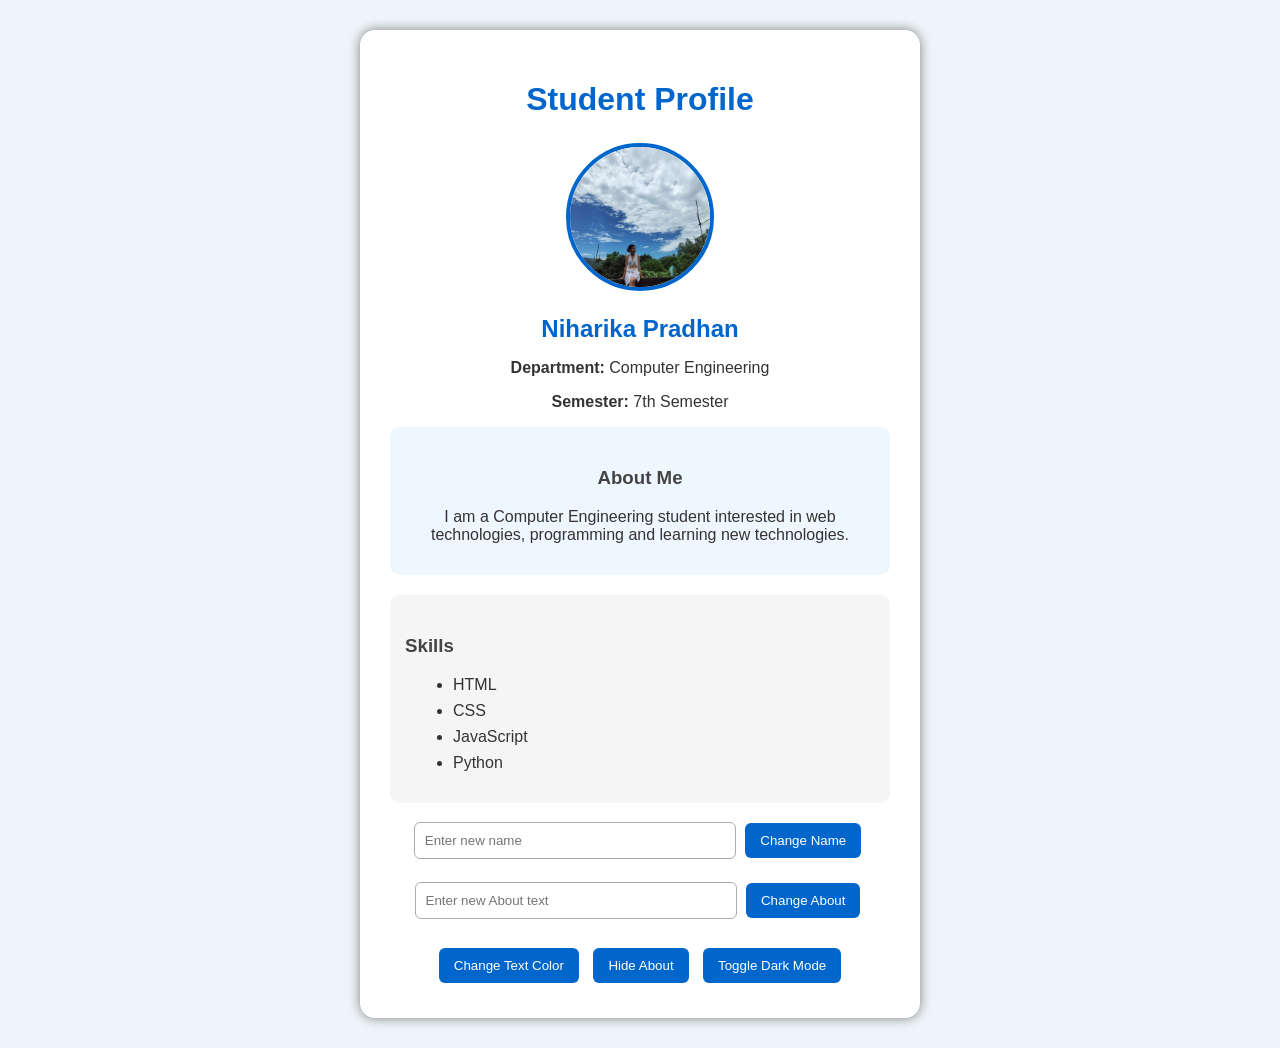
<file: Semester-7/Internet-Technology-Lab/DOM-Manipulation-and-EventHandling E-6/index.html>
<!doctype html>
<html lang="en">
  <head>
    <meta charset="UTF-8" />

    <meta name="viewport" content="width=device-width, initial-scale=1.0" />

    <title>Interactive Student Profile</title>

    <link rel="stylesheet" href="style.css" />
  </head>

  <body>
    <div class="profile-container">
      <h1>Student Profile</h1>

      <!-- Profile Image -->
      <img
        src="student.jpg"
        alt="Student Profile"
        id="profileImage"
        class="profile-image"
      />

      <!-- Student Information -->

      <h2 id="studentName">Niharika Pradhan</h2>

      <p>
        <strong>Department:</strong>
        Computer Engineering
      </p>

      <p>
        <strong>Semester:</strong>
        7th Semester
      </p>

      <!-- About Section -->

      <div id="aboutSection">
        <h3>About Me</h3>

        <p id="aboutText">
          I am a Computer Engineering student interested in web technologies,
          programming and learning new technologies.
        </p>
      </div>

      <!-- Skills Section -->

      <div class="skills">
        <h3>Skills</h3>

        <ul>
          <li>HTML</li>
          <li>CSS</li>
          <li>JavaScript</li>
          <li>Python</li>
        </ul>
      </div>

      <!-- Change Name -->

      <div class="control">
        <input type="text" id="nameInput" placeholder="Enter new name" />

        <button id="nameButton">Change Name</button>
      </div>

      <!-- Change About -->

      <div class="control">
        <input type="text" id="aboutInput" placeholder="Enter new About text" />

        <button id="aboutButton">Change About</button>
      </div>

      <!-- Buttons -->

      <div class="buttons">
        <button id="colorButton">Change Text Color</button>

        <button id="hideButton">Hide About</button>

        <button id="darkButton">Toggle Dark Mode</button>
      </div>
    </div>

    <!-- External JavaScript -->

    <script src="script.js"></script>
  </body>
</html>
</file>
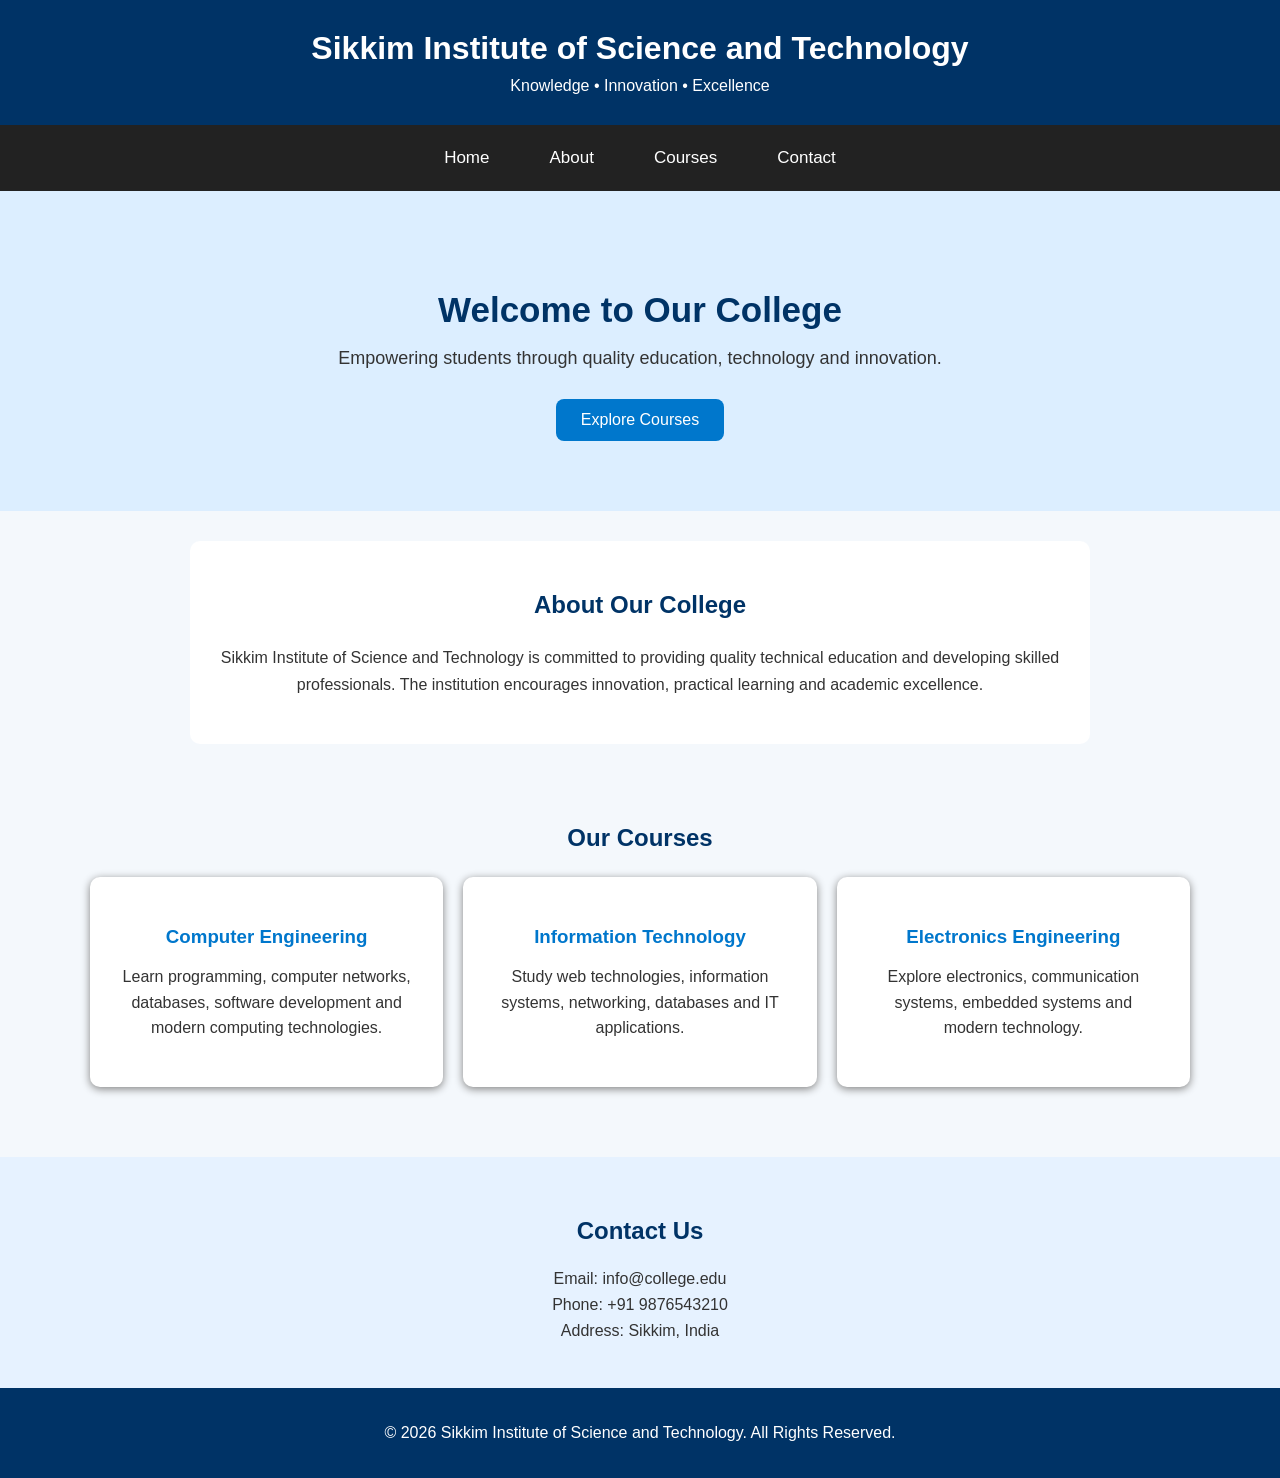
<file: Semester-7/Internet-Technology-Lab/Responsive-College-Homepage E-4/index.html>
<!doctype html>
<html lang="en">
  <head>
    <meta charset="UTF-8" />

    <meta name="viewport" content="width=device-width, initial-scale=1.0" />

    <title>Sikkim Institute of Science and Technology</title>

    <!-- External CSS -->
    <link rel="stylesheet" href="style.css" />
  </head>

  <body>
    <!-- Header -->
    <header>
      <h1>Sikkim Institute of Science and Technology</h1>
      <p>Knowledge • Innovation • Excellence</p>
    </header>

    <!-- Navigation Bar -->
    <nav>
      <a href="#home">Home</a>
      <a href="#about">About</a>
      <a href="#courses">Courses</a>
      <a href="#contact">Contact</a>
    </nav>

    <!-- Hero Section -->
    <section id="home" class="hero">
      <h2>Welcome to Our College</h2>

      <p>
        Empowering students through quality education, technology and
        innovation.
      </p>

      <a href="#courses" class="hero-button"> Explore Courses </a>
    </section>

    <!-- About Section -->
    <section id="about" class="about">
      <h2>About Our College</h2>

      <p>
        Sikkim Institute of Science and Technology is committed to providing
        quality technical education and developing skilled professionals. The
        institution encourages innovation, practical learning and academic
        excellence.
      </p>
    </section>

    <!-- Courses Section -->
    <section id="courses">
      <h2>Our Courses</h2>

      <div class="course-container">
        <!-- Course Card 1 -->
        <div class="course-card">
          <h3>Computer Engineering</h3>

          <p>
            Learn programming, computer networks, databases, software
            development and modern computing technologies.
          </p>
        </div>

        <!-- Course Card 2 -->
        <div class="course-card">
          <h3>Information Technology</h3>

          <p>
            Study web technologies, information systems, networking, databases
            and IT applications.
          </p>
        </div>

        <!-- Course Card 3 -->
        <div class="course-card">
          <h3>Electronics Engineering</h3>

          <p>
            Explore electronics, communication systems, embedded systems and
            modern technology.
          </p>
        </div>
      </div>
    </section>

    <!-- Contact Section -->
    <section id="contact" class="contact">
      <h2>Contact Us</h2>

      <p>Email: info@college.edu</p>

      <p>Phone: +91 9876543210</p>

      <p>Address: Sikkim, India</p>
    </section>

    <!-- Footer -->
    <footer>
      <p>
        © 2026 Sikkim Institute of Science and Technology. All Rights Reserved.
      </p>
    </footer>
  </body>
</html>
</file>
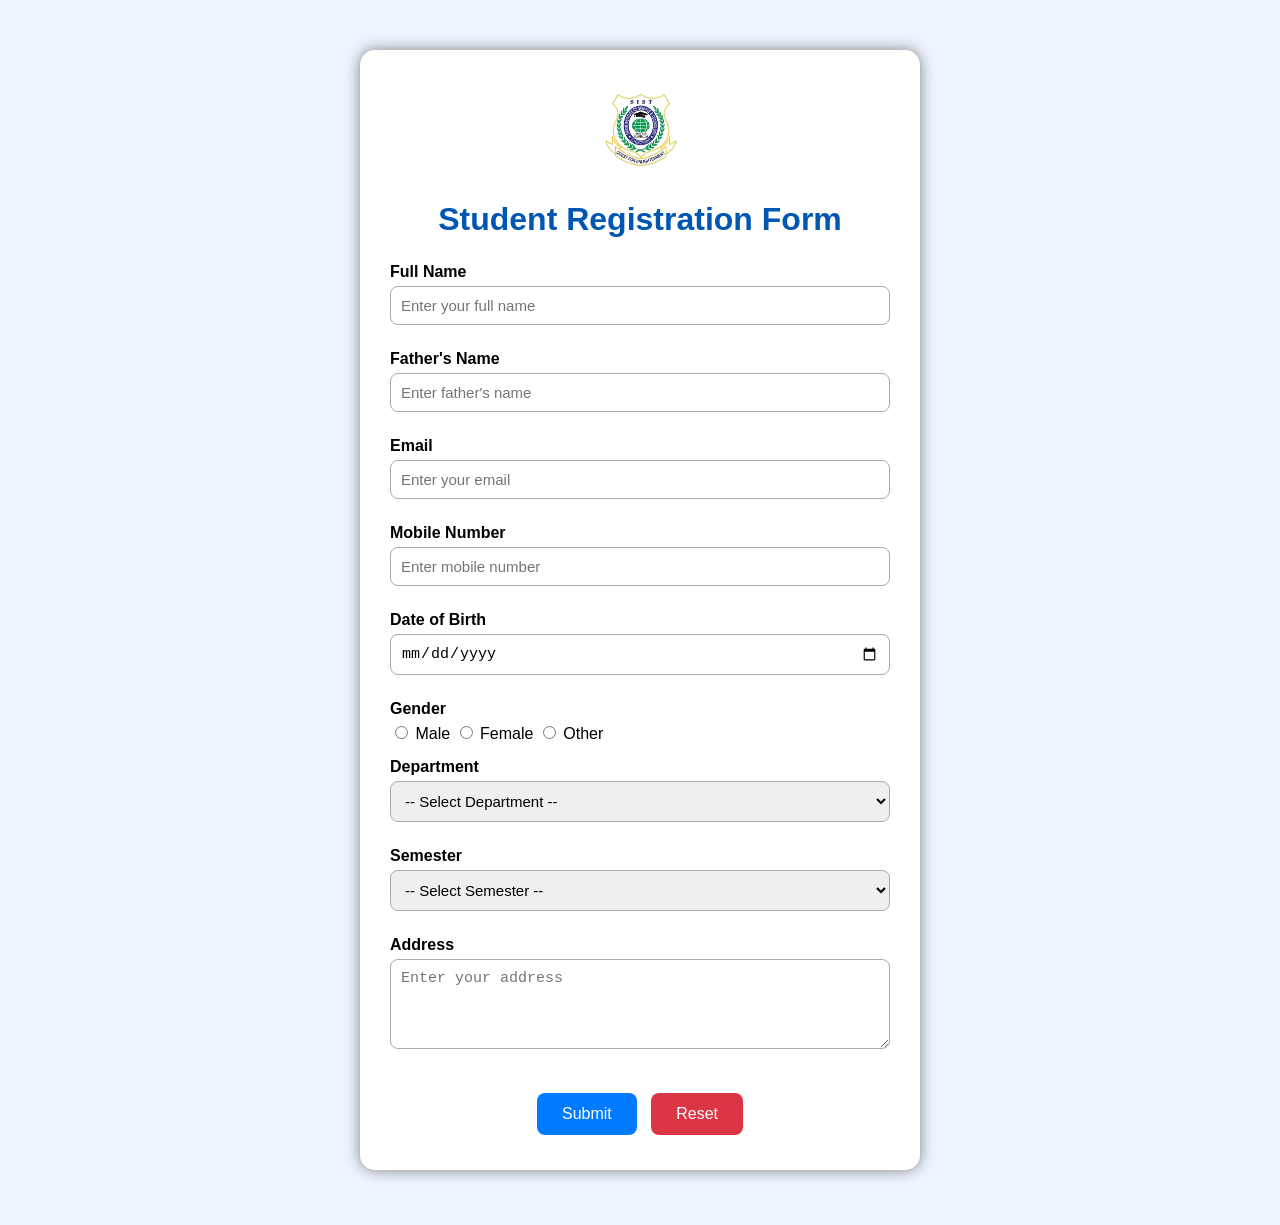
<file: Semester-7/Internet-Technology-Lab/Student-Registration E-2/index.html>
<!doctype html>
<html>
  <head>
    <title>Student Registration Form</title>

    <!-- Linking External CSS -->
    <link rel="stylesheet" href="style.css" />
  </head>

  <body>
    <div class="container">
      <!-- College Logo -->
      <img src="college-logo.png" alt="College Logo" class="college-logo" />

      <!-- Heading -->
      <h1>Student Registration Form</h1>

      <form>
        <label>Full Name</label>
        <input type="text" name="fullname" placeholder="Enter your full name" />

        <label>Father's Name</label>
        <input
          type="text"
          name="fathername"
          placeholder="Enter father's name"
        />

        <label>Email</label>
        <input type="email" name="email" placeholder="Enter your email" />

        <label>Mobile Number</label>
        <input type="tel" name="mobile" placeholder="Enter mobile number" />

        <label>Date of Birth</label>
        <input type="date" name="dob" />

        <label>Gender</label>

        <div class="gender">
          <input type="radio" name="gender" value="male" /> Male

          <input type="radio" name="gender" value="female" /> Female

          <input type="radio" name="gender" value="other" /> Other
        </div>

        <label>Department</label>

        <select name="department">
          <option>-- Select Department --</option>
          <option>Computer Engineering</option>
          <option>Civil Engineering</option>
        </select>

        <label>Semester</label>

        <select name="semester">
          <option>-- Select Semester --</option>
          <option>1st Semester</option>
          <option>3rd Semester</option>
          <option>5th Semester</option>
          <option>7th Semester</option>
        </select>

        <label>Address</label>

        <textarea
          name="address"
          rows="4"
          placeholder="Enter your address"
        ></textarea>

        <!-- Buttons -->
        <div class="buttons">
          <button type="submit" class="submit-btn">Submit</button>

          <button type="reset" class="reset-btn">Reset</button>
        </div>
      </form>
    </div>
  </body>
</html>
</file>
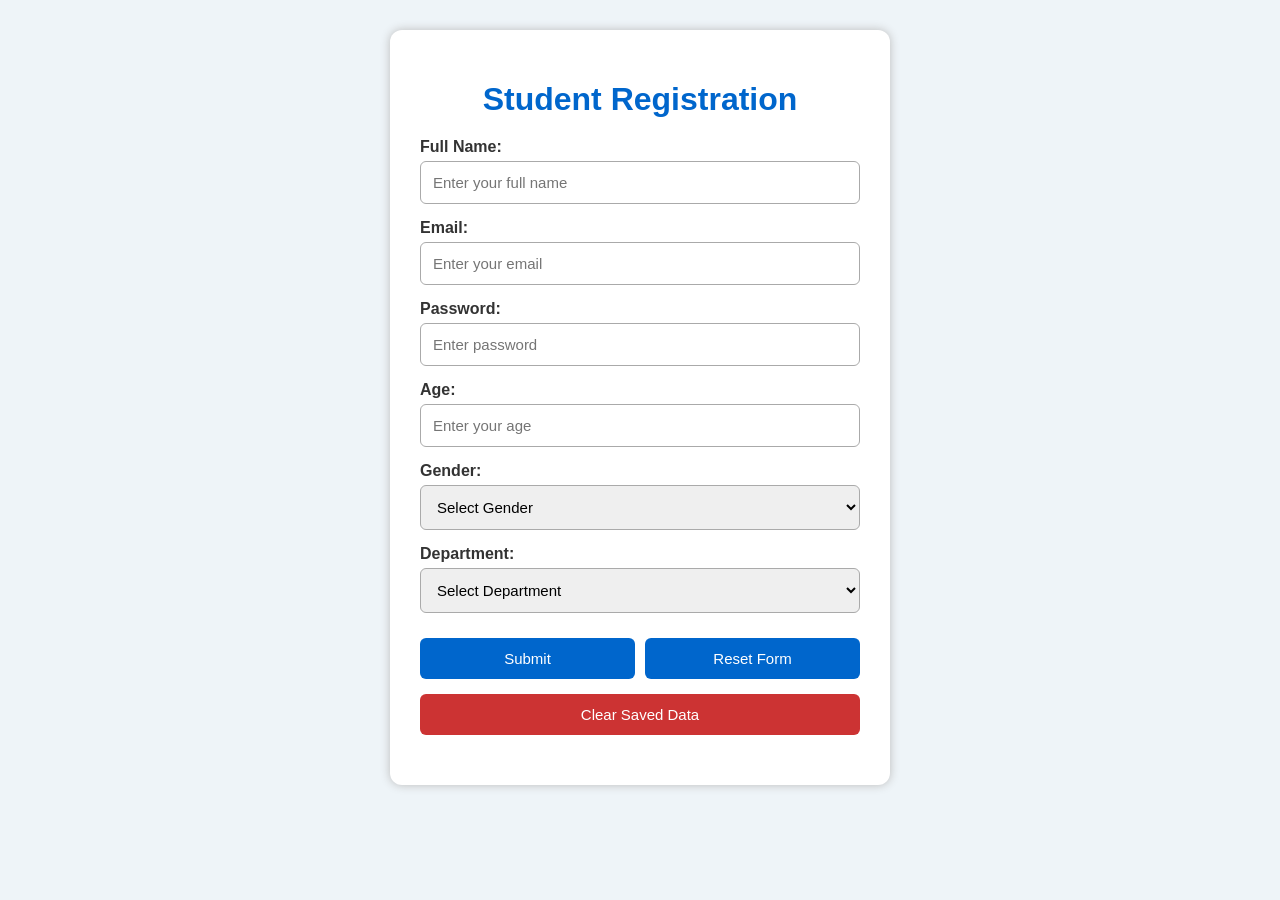
<file: Semester-7/Internet-Technology-Lab/StudentRegistration-RememberMe E-7/index.html>
<!doctype html>
<html lang="en">
  <head>
    <meta charset="UTF-8" />

    <meta name="viewport" content="width=device-width, initial-scale=1.0" />

    <title>Student Registration</title>

    <!-- External CSS -->
    <link rel="stylesheet" href="style.css" />
  </head>

  <body>
    <div class="container">
      <h1>Student Registration</h1>

      <!-- Welcome message appears if saved data exists -->
      <p id="welcomeMessage"></p>

      <form id="registrationForm" novalidate>
        <!-- Name -->
        <label for="name">Full Name:</label>

        <input type="text" id="name" placeholder="Enter your full name" />

        <small id="nameError" class="error"></small>

        <!-- Email -->
        <label for="email">Email:</label>

        <input type="email" id="email" placeholder="Enter your email" />

        <small id="emailError" class="error"></small>

        <!-- Password -->
        <label for="password">Password:</label>

        <input type="password" id="password" placeholder="Enter password" />

        <small id="passwordError" class="error"></small>

        <!-- Age -->
        <label for="age">Age:</label>

        <input type="number" id="age" placeholder="Enter your age" />

        <small id="ageError" class="error"></small>

        <!-- Gender -->
        <label for="gender">Gender:</label>

        <select id="gender">
          <option value="">Select Gender</option>

          <option value="Female">Female</option>

          <option value="Male">Male</option>

          <option value="Other">Other</option>
        </select>

        <small id="genderError" class="error"></small>

        <!-- Department -->
        <label for="department">Department:</label>

        <select id="department">
          <option value="">Select Department</option>

          <option value="Computer Engineering">Computer Engineering</option>

          <option value="Civil Engineering">Civil Engineering</option>
        </select>

        <small id="departmentError" class="error"></small>

        <!-- Buttons -->
        <div class="button-group">
          <button type="submit">Submit</button>

          <button type="reset" id="resetButton">Reset Form</button>
        </div>
      </form>

      <!-- Clear saved data button -->
      <button id="clearDataButton" class="clear-button">
        Clear Saved Data
      </button>

      <!-- Status message -->
      <p id="message"></p>
    </div>

    <!-- External JavaScript -->
    <script src="script.js"></script>
  </body>
</html>
</file>
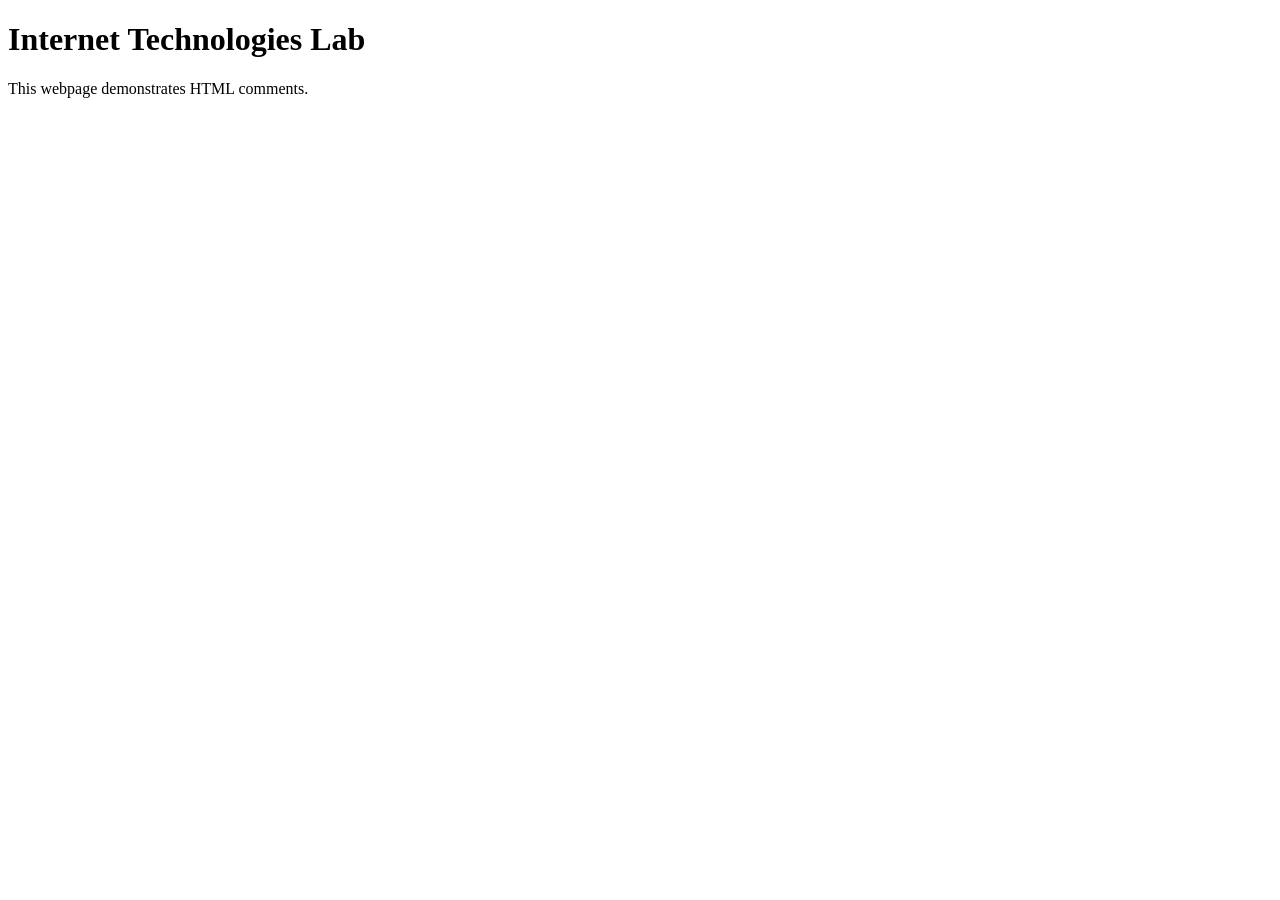
<file: Semester-7/Internet-Technology-Lab/HTML-basic E-1/CommentsInHTML.html>
<!doctype html>
<html>
  <head>
    <title>HTML Comments</title>
  </head>
  <body>
    <!-- This is the main heading -->

    <h1>Internet Technologies Lab</h1>

    <p>This webpage demonstrates HTML comments.</p>
  </body>
</html>
</file>
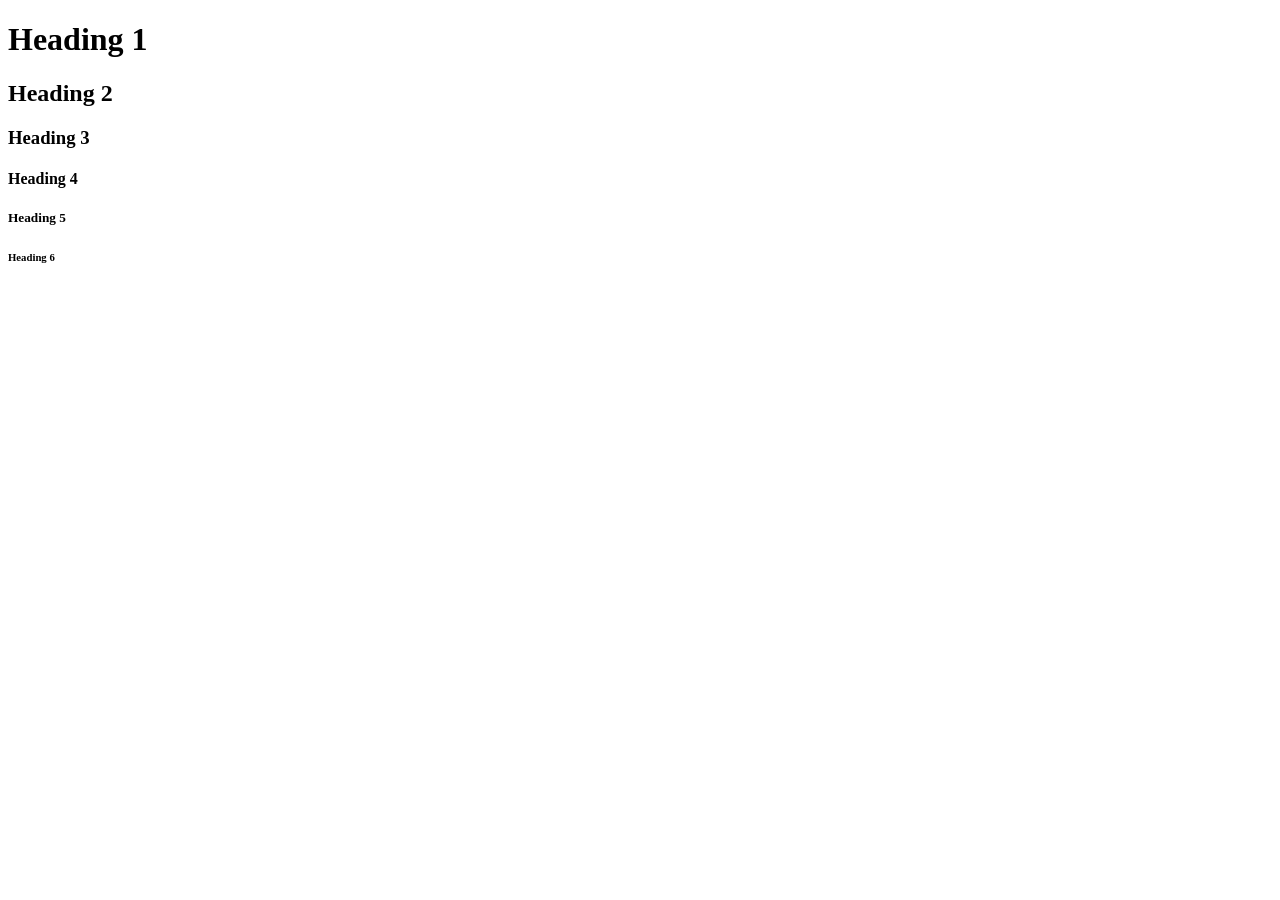
<file: Semester-7/Internet-Technology-Lab/HTML-basic E-1/HeadingTags.html>
<!doctype html>
<html>
  <head>
    <title>Heading Tags</title>
  </head>
  <body>
    <h1>Heading 1</h1>
    <h2>Heading 2</h2>
    <h3>Heading 3</h3>
    <h4>Heading 4</h4>
    <h5>Heading 5</h5>
    <h6>Heading 6</h6>
  </body>
</html>
</file>
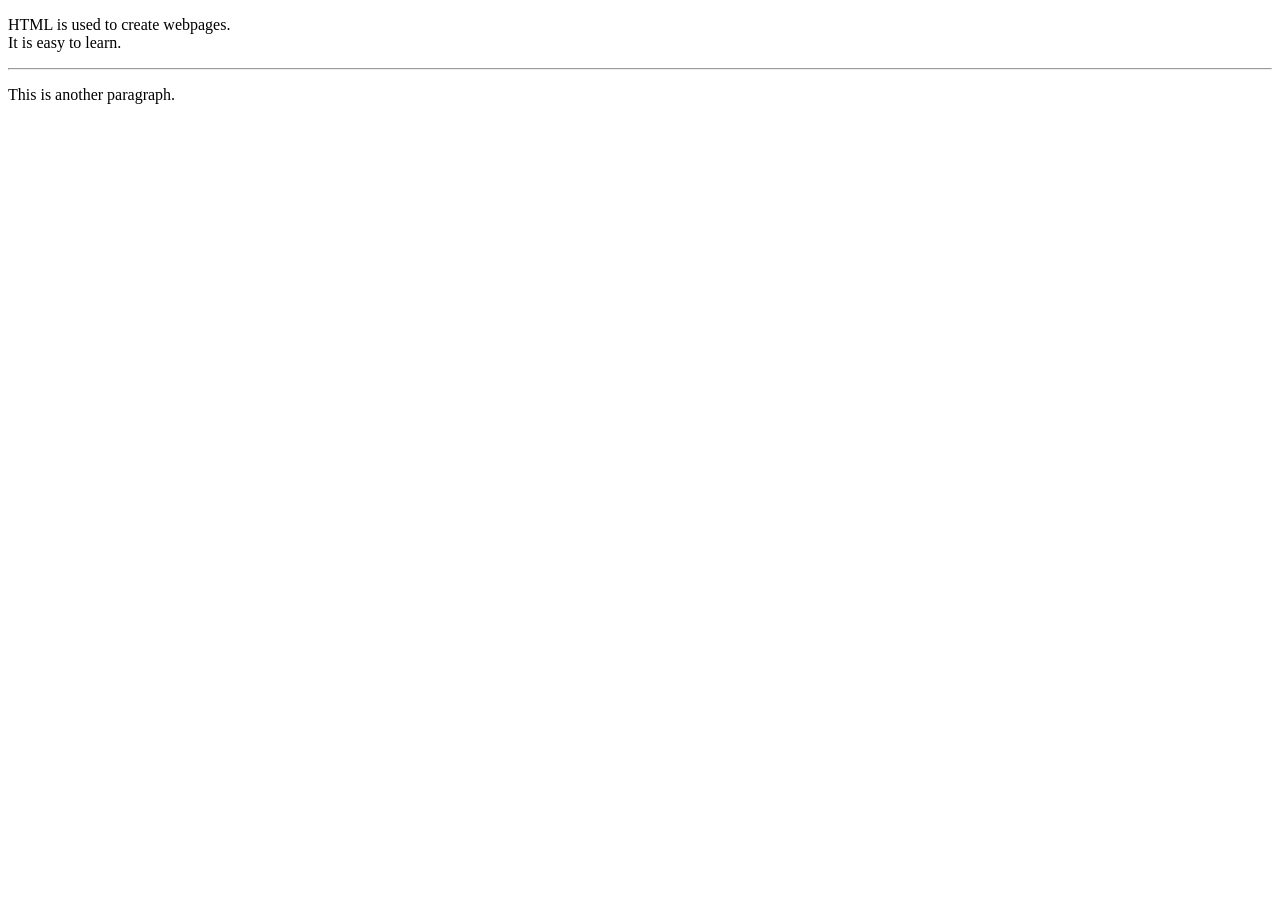
<file: Semester-7/Internet-Technology-Lab/HTML-basic E-1/ParaLinebreak&horizontalRule.html>
<!doctype html>
<html>
  <head>
    <title>Paragraph Example</title>
  </head>
  <body>
    <p>
      HTML is used to create webpages.<br />
      It is easy to learn.
    </p>

    <hr />

    <p>This is another paragraph.</p>
  </body>
</html>
</file>
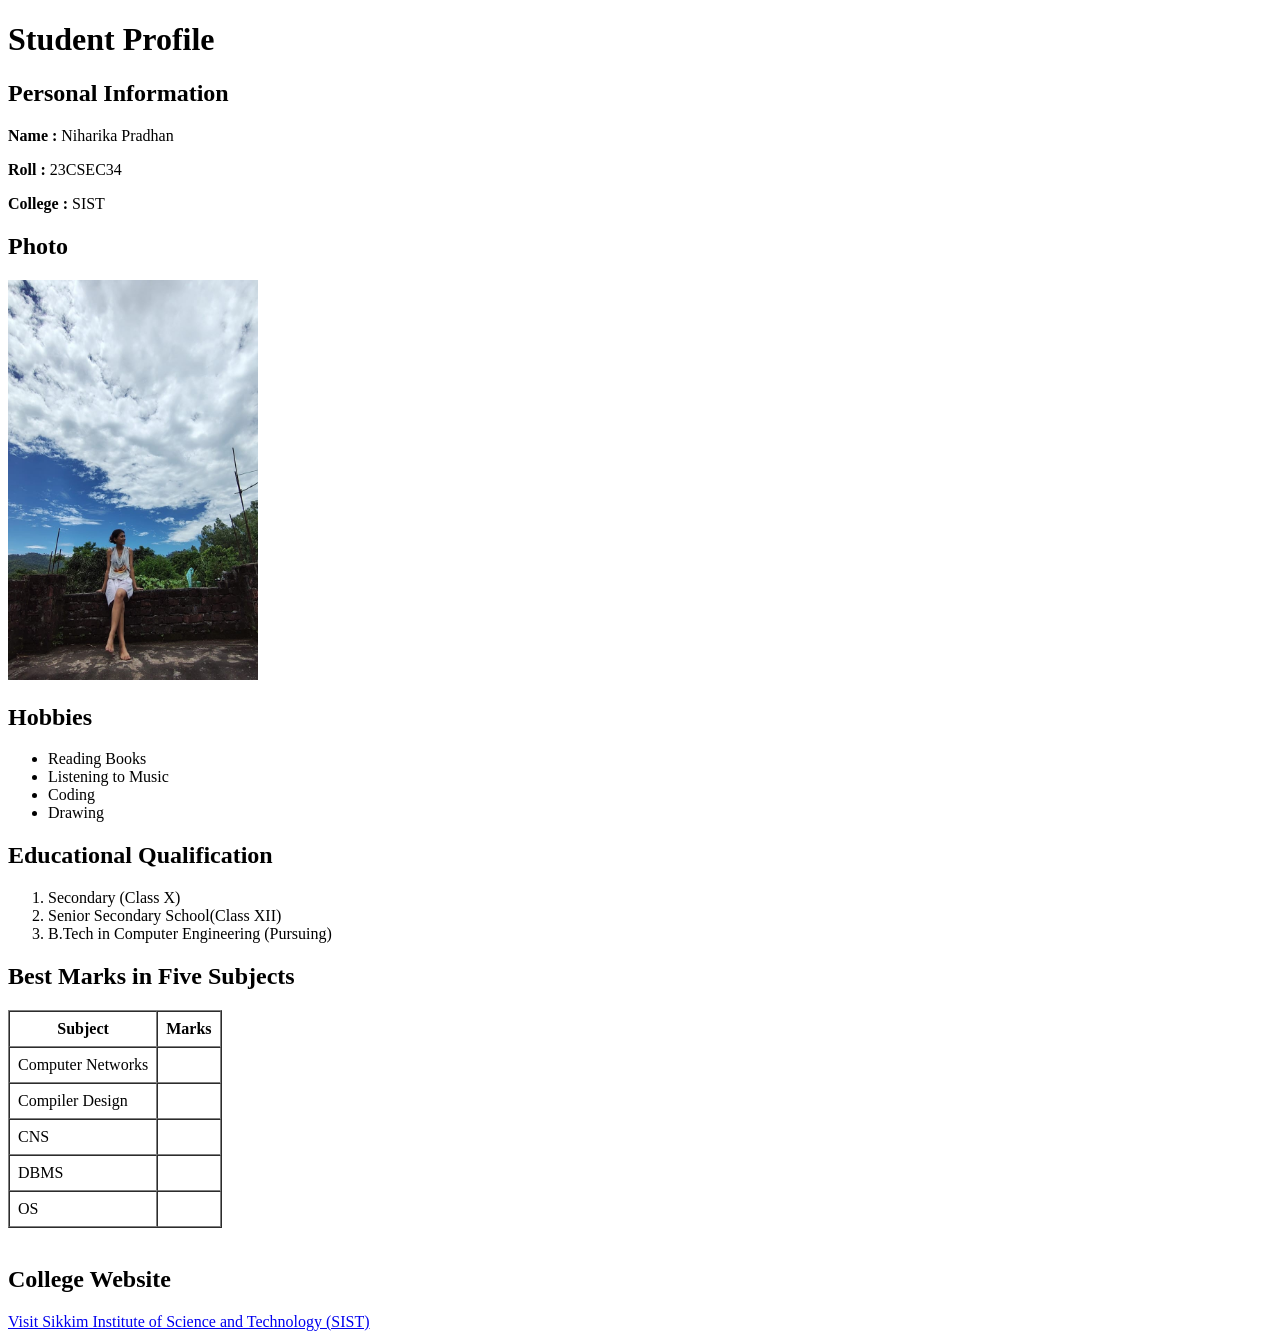
<file: Semester-7/Internet-Technology-Lab/HTML-basic E-1/StudentProfile.html>
<!doctype html>
<html>
  <head>
    <title>Student Profile</title>
  </head>

  <body>
    <h1>Student Profile</h1>

    <h2>Personal Information</h2>

    <p><b>Name :</b> Niharika Pradhan</p>
    <p><b>Roll :</b> 23CSEC34</p>
    <p><b>College :</b> SIST</p>

    <h2>Photo</h2>

    <img src="photo.jpg" alt="Student Photo" width="250" height="400" />

    <h2>Hobbies</h2>

    <ul>
      <li>Reading Books</li>
      <li>Listening to Music</li>
      <li>Coding</li>
      <li>Drawing</li>
    </ul>

    <h2>Educational Qualification</h2>

    <ol>
      <li>Secondary (Class X)</li>
      <li>Senior Secondary School(Class XII)</li>
      <li>B.Tech in Computer Engineering (Pursuing)</li>
    </ol>

    <h2>Best Marks in Five Subjects</h2>

    <table border="1" cellpadding="8" cellspacing="0">
      <tr>
        <th>Subject</th>
        <th>Marks</th>
      </tr>

      <tr>
        <td>Computer Networks</td>
        <td></td>
      </tr>

      <tr>
        <td>Compiler Design</td>
        <td></td>
      </tr>

      <tr>
        <td>CNS</td>
        <td></td>
      </tr>

      <tr>
        <td>DBMS</td>
        <td></td>
      </tr>

      <tr>
        <td>OS</td>
        <td></td>
      </tr>
    </table>

    <br />

    <h2>College Website</h2>

    <a href="https://sist.edu.in" target="_blank">
      Visit Sikkim Institute of Science and Technology (SIST)
    </a>
  </body>
</html>
</file>
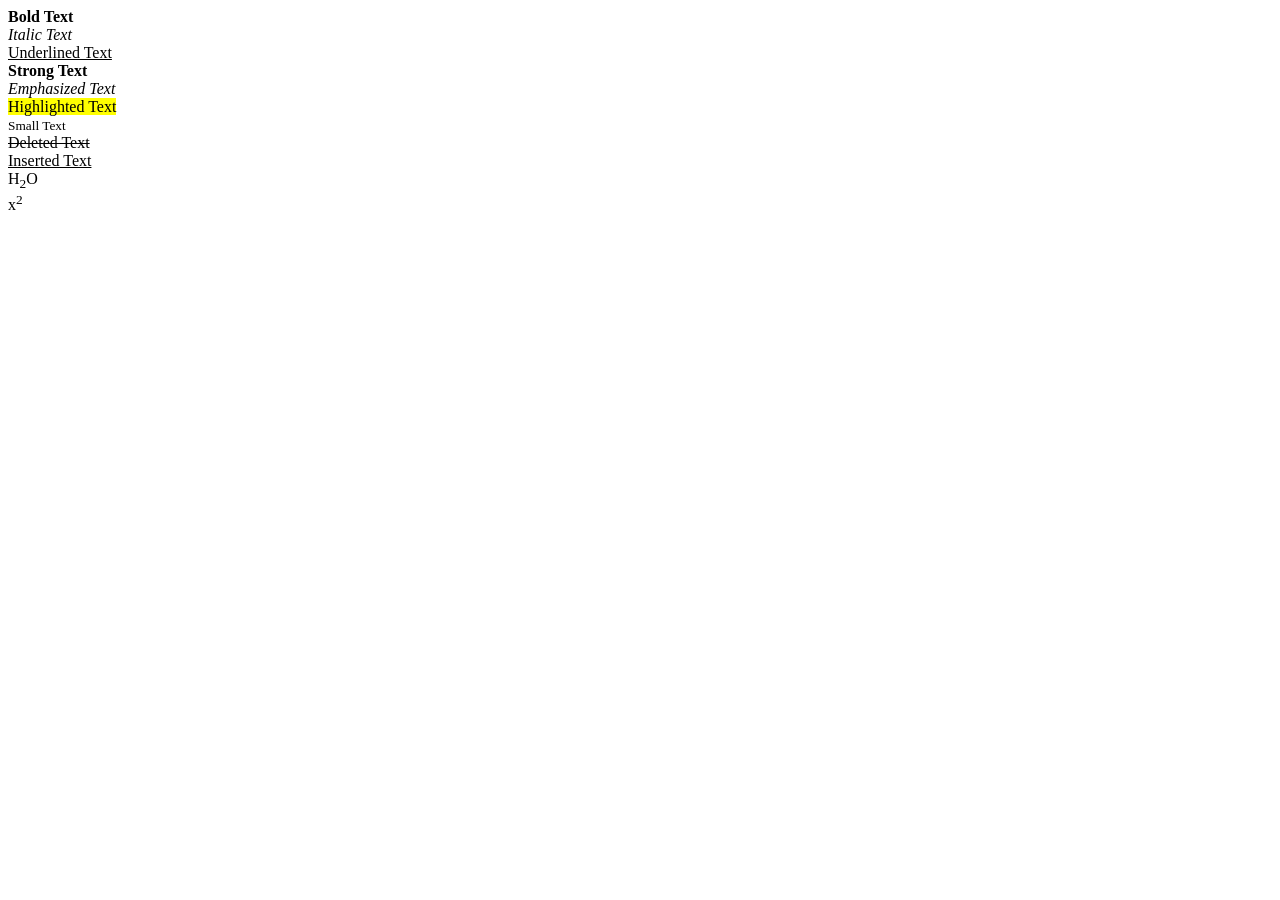
<file: Semester-7/Internet-Technology-Lab/HTML-basic E-1/TextFormatting.html>
<!doctype html>
<html>
  <head>
    <title>Formatting Tags</title>
  </head>
  <body>
    <b>Bold Text</b><br />

    <i>Italic Text</i><br />

    <u>Underlined Text</u><br />

    <strong>Strong Text</strong><br />

    <em>Emphasized Text</em><br />

    <mark>Highlighted Text</mark><br />

    <small>Small Text</small><br />

    <del>Deleted Text</del><br />

    <ins>Inserted Text</ins><br />

    H<sub>2</sub>O<br />

    x<sup>2</sup>
  </body>
</html>
</file>
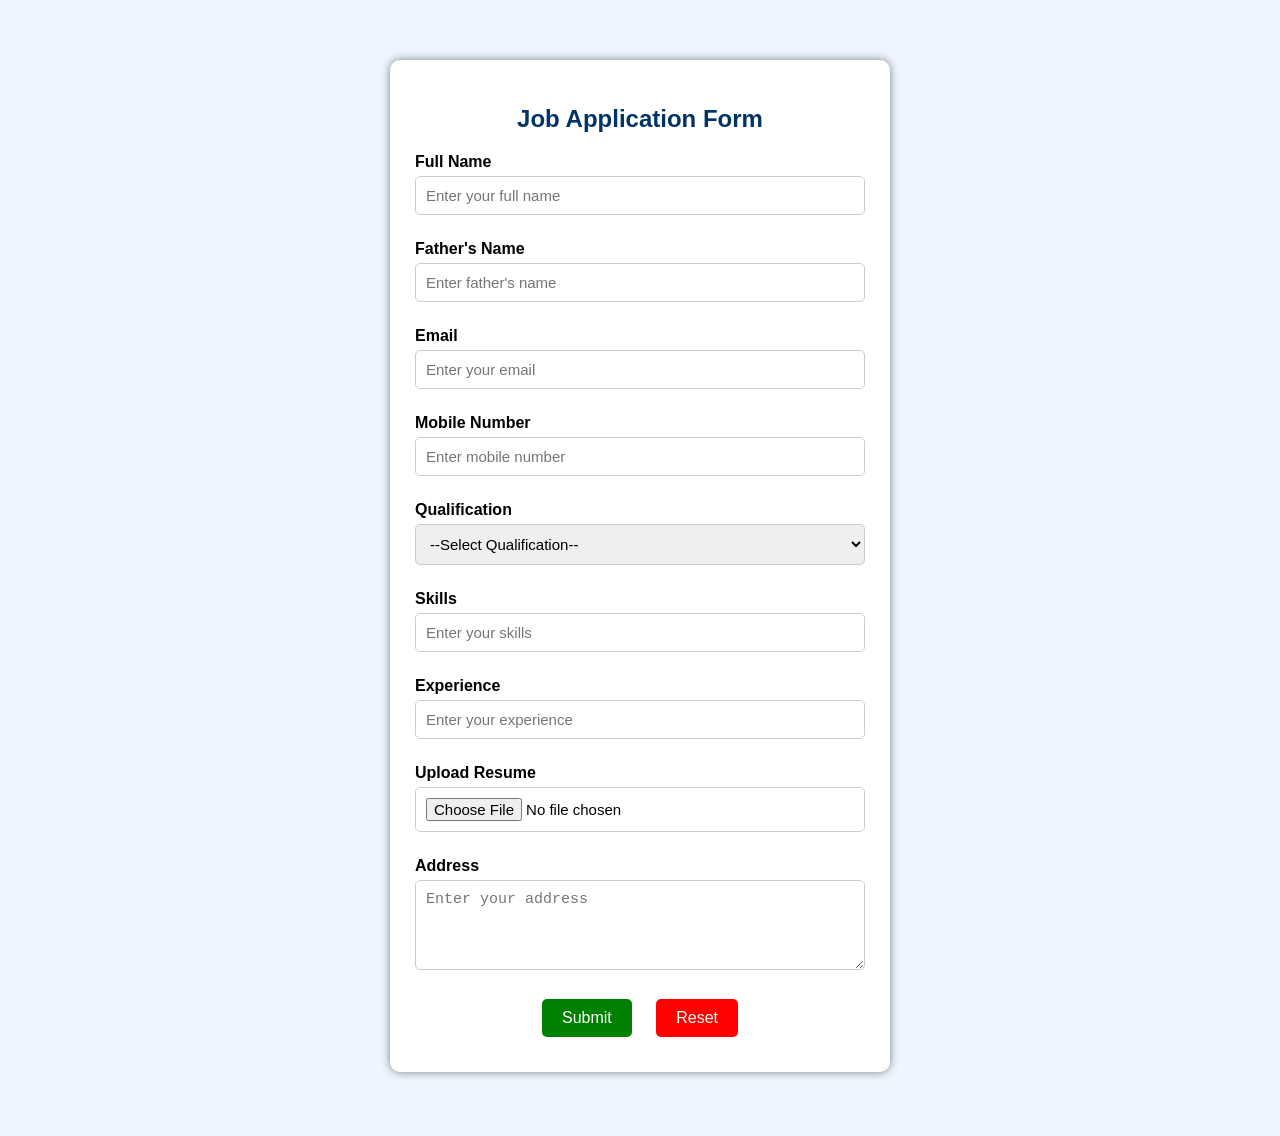
<file: Semester-7/Internet-Technology-Lab/Job-Application-Form E-3/JobApplication.html>
<!doctype html>
<html>
  <head>
    <title>Job Application Form</title>
    <link rel="stylesheet" href="style.css" />
  </head>

  <body>
    <div class="container">
      <h2>Job Application Form</h2>

      <form>
        <label>Full Name</label>
        <input type="text" placeholder="Enter your full name" />

        <label>Father's Name</label>
        <input type="text" placeholder="Enter father's name" />

        <label>Email</label>
        <input type="email" placeholder="Enter your email" />

        <label>Mobile Number</label>
        <input type="tel" placeholder="Enter mobile number" />

        <label>Qualification</label>
        <select>
          <option>--Select Qualification--</option>
          <option>10th</option>
          <option>12th</option>
          <option>Diploma</option>
          <option>B.Tech</option>
          <option>M.Tech</option>
        </select>

        <label>Skills</label>
        <input type="text" placeholder="Enter your skills" />

        <label>Experience</label>
        <input type="text" placeholder="Enter your experience" />

        <label>Upload Resume</label>
        <input type="file" />

        <label>Address</label>
        <textarea rows="4" placeholder="Enter your address"></textarea>

        <div class="button-group">
          <button type="submit" class="submit-btn">Submit</button>
          <button type="reset" class="reset-btn">Reset</button>
        </div>
      </form>
    </div>
  </body>
</html>
</file>
<file: Semester-7/Internet-Technology-Lab/DOM-Manipulation-and-EventHandling E-6/style.css>
body {
  margin: 0;

  padding: 30px;

  font-family: Arial, sans-serif;

  background-color: #eef4f8;

  color: #333;

  transition: 0.3s;
}

.profile-container {
  width: 500px;

  max-width: 90%;

  margin: auto;

  padding: 30px;

  background-color: white;

  border-radius: 15px;

  text-align: center;

  box-shadow: 0 0 12px gray;
}

h1 {
  color: #0066cc;

  margin-bottom: 25px;
}

.profile-image {
  width: 140px;

  height: 140px;

  border-radius: 50%;

  object-fit: cover;

  border: 4px solid #0066cc;
}

h2 {
  color: #0066cc;

  margin-bottom: 10px;
}

h3 {
  color: #444;

  margin-top: 25px;
}

#aboutSection {
  padding: 15px;

  margin-top: 15px;

  background-color: #eef7ff;

  border-radius: 10px;
}

.skills {
  text-align: left;

  margin-top: 20px;

  padding: 15px;

  background-color: #f5f5f5;

  border-radius: 10px;
}

.skills li {
  margin: 8px;
}

.control {
  margin-top: 15px;
}

input {
  width: 60%;

  padding: 10px;

  border: 1px solid #aaa;

  border-radius: 6px;
}

button {
  padding: 10px 15px;

  margin: 5px;

  border: none;

  border-radius: 6px;

  background-color: #0066cc;

  color: white;

  cursor: pointer;
}

button:hover {
  background-color: #004c99;
}

.buttons {
  margin-top: 20px;
}

/* Dark Mode */

.dark-mode {
  background-color: #222;

  color: white;
}

.dark-mode .profile-container {
  background-color: #333;
}

.dark-mode #aboutSection {
  background-color: #444;
}

.dark-mode .skills {
  background-color: #444;
}

.dark-mode h3 {
  color: #ddd;
}
</file>
<file: Semester-7/Internet-Technology-Lab/Responsive-College-Homepage E-4/style.css>
/* General Page Styling */

* {
  box-sizing: border-box;
}

body {
  margin: 0;
  font-family: Arial, sans-serif;
  background-color: #f4f8fc;
  color: #333;
}

/* Header */

header {
  background-color: #003366;
  color: white;
  text-align: center;
  padding: 30px 20px;
}

header h1 {
  margin: 0 0 10px;
}

header p {
  margin: 0;
}

/* Navigation Bar */

nav {
  display: flex;
  justify-content: center;
  gap: 30px;

  background-color: #222;

  padding: 15px;
}

nav a {
  color: white;
  text-decoration: none;
  font-size: 17px;

  padding: 8px 15px;

  border-radius: 5px;
}

/* Navigation Hover Effect */

nav a:hover {
  background-color: #0077cc;
  color: white;
}

/* Hero Section */

.hero {
  text-align: center;

  background-color: #dceeff;

  padding: 70px 20px;

  margin-bottom: 30px;
}

.hero h2 {
  font-size: 35px;
  margin-bottom: 15px;
}

.hero p {
  font-size: 18px;
  margin-bottom: 30px;
}

/* Hero Button */

.hero-button {
  display: inline-block;

  background-color: #0077cc;
  color: white;

  text-decoration: none;

  padding: 12px 25px;

  border-radius: 8px;
}

.hero-button:hover {
  background-color: #005fa3;
}

/* About Section */

.about {
  max-width: 900px;

  margin: 30px auto;

  padding: 30px;

  background-color: white;

  border-radius: 10px;

  text-align: center;
}

.about h2 {
  color: #003366;
}

.about p {
  line-height: 1.7;
}

/* Common Section Heading */

section > h2 {
  text-align: center;

  color: #003366;

  margin-bottom: 25px;
}

/* Course Section */

#courses {
  padding: 30px 40px;
}

/* Course Cards */

.course-container {
  display: flex;

  gap: 20px;

  max-width: 1100px;

  margin: auto;
}

.course-card {
  flex: 1;

  background-color: white;

  padding: 30px;

  border-radius: 10px;

  text-align: center;

  box-shadow: 0 2px 8px gray;
}

.course-card h3 {
  color: #0077cc;

  margin-bottom: 15px;
}

.course-card p {
  line-height: 1.6;
}

/* Course Card Hover */

.course-card:hover {
  transform: translateY(-5px);
}

/* Contact Section */

.contact {
  text-align: center;

  background-color: #e6f2ff;

  padding: 40px;

  margin-top: 40px;
}

.contact p {
  margin: 8px;
}

/* Footer */

footer {
  background-color: #003366;

  color: white;

  text-align: center;

  padding: 20px;

  margin-top: 0;
}

/* Responsive Design */

@media (max-width: 768px) {
  nav {
    flex-direction: column;

    align-items: center;

    gap: 5px;
  }

  .course-container {
    flex-direction: column;
  }

  .hero h2 {
    font-size: 28px;
  }

  #courses {
    padding: 20px;
  }
}
</file>
<file: Semester-7/Internet-Technology-Lab/Student-Registration E-2/style.css>
/* Page Styling */

body {
  background-color: #eef5ff;
  font-family: Arial, sans-serif;
  margin: 0;
  padding: 20px;
}

/* Form Container */

.container {
  width: 500px;
  margin: 30px auto;
  padding: 30px;

  background-color: white;

  border-radius: 15px;

  box-shadow: 0px 0px 15px gray;
}

/* College Logo */

.college-logo {
  display: block;

  width: 100px;
  height: 100px;

  margin: 0 auto 15px;

  border-radius: 50%;
}

/* Heading */

h1 {
  text-align: center;

  color: #0056b3;

  margin-bottom: 25px;
}

/* Labels */

label {
  display: block;

  font-weight: bold;

  margin-top: 15px;
  margin-bottom: 5px;
}

/* Input Fields */

input[type="text"],
input[type="email"],
input[type="tel"],
input[type="date"],
select,
textarea {
  width: 100%;

  padding: 10px;

  margin-bottom: 10px;

  border: 1px solid #aaa;

  border-radius: 8px;

  box-sizing: border-box;

  font-size: 15px;
}

/* Input Focus Effect */

input:focus,
select:focus,
textarea:focus {
  border-color: #0056b3;

  outline: none;

  box-shadow: 0px 0px 5px #99c2ff;
}

/* Gender Section */

.gender {
  margin-bottom: 10px;
}

/* Buttons */

.buttons {
  text-align: center;

  margin-top: 25px;
}

button {
  padding: 12px 25px;

  margin: 5px;

  border: none;

  border-radius: 8px;

  color: white;

  font-size: 16px;

  cursor: pointer;
}

/* Submit Button */

.submit-btn {
  background-color: #007bff;
}

/* Submit Hover Effect */

.submit-btn:hover {
  background-color: #0056b3;

  transform: scale(1.05);
}

/* Reset Button */

.reset-btn {
  background-color: #dc3545;
}

/* Reset Hover Effect */

.reset-btn:hover {
  background-color: #a71d2a;
}
</file>
<file: Semester-7/Internet-Technology-Lab/StudentRegistration-RememberMe E-7/style.css>
/* General Page Styling */

* {
    box-sizing: border-box;
}

body {

    margin: 0;

    padding: 30px;

    font-family: Arial, sans-serif;

    background-color: #eef4f8;

    color: #333;
}


/* Registration Container */

.container {

    max-width: 500px;

    margin: auto;

    padding: 30px;

    background-color: white;

    border-radius: 12px;

    box-shadow: 0 0 10px #bbb;
}


h1 {

    text-align: center;

    color: #0066cc;

    margin-bottom: 20px;
}


/* Form Labels */

label {

    display: block;

    margin-top: 15px;

    margin-bottom: 5px;

    font-weight: bold;
}


/* Input and Select Fields */

input,
select {

    width: 100%;

    padding: 12px;

    border: 1px solid #aaa;

    border-radius: 6px;

    font-size: 15px;
}


/* Focus Effect */

input:focus,
select:focus {

    border-color: #0066cc;

    outline: none;

    box-shadow: 0 0 5px #b3d9ff;
}


/* Error Messages */

.error {

    display: block;

    color: #d00000;

    font-size: 13px;

    margin-top: 4px;
}


/* Buttons */

.button-group {

    display: flex;

    gap: 10px;

    margin-top: 25px;
}

button {

    flex: 1;

    padding: 12px;

    border: none;

    border-radius: 6px;

    background-color: #0066cc;

    color: white;

    font-size: 15px;

    cursor: pointer;
}


/* Hover Effect */

button:hover {

    background-color: #004c99;
}


/* Clear Button */

.clear-button {

    width: 100%;

    margin-top: 15px;

    background-color: #cc3333;
}

.clear-button:hover {

    background-color: #991f1f;
}


/* Messages */

#welcomeMessage {

    text-align: center;

    color: #087f23;

    font-weight: bold;
}

#message {

    text-align: center;

    font-weight: bold;

    margin-top: 20px;
}
</file>
<file: Semester-7/Internet-Technology-Lab/Job-Application-Form E-3/style.css>
body {
  background-color: #eef6ff;
  font-family: Arial, sans-serif;
  margin: 0;
  padding: 20px;
}

.container {
  width: 450px;
  margin: 40px auto;
  background-color: white;
  padding: 25px;
  border-radius: 10px;
  box-shadow: 0px 0px 10px gray;
}

h2 {
  text-align: center;
  color: #003366;
  margin-bottom: 20px;
}

label {
  display: block;
  font-weight: bold;
  margin-top: 10px;
}

input,
select,
textarea {
  width: 100%;
  padding: 10px;
  margin-top: 5px;
  margin-bottom: 15px;
  border: 1px solid #ccc;
  border-radius: 5px;
  box-sizing: border-box;
  font-size: 15px;
}

.button-group {
  text-align: center;
}

button {
  padding: 10px 20px;
  margin: 10px;
  border: none;
  border-radius: 5px;
  color: white;
  font-size: 16px;
  cursor: pointer;
}

.submit-btn {
  background-color: green;
}

.submit-btn:hover {
  background-color: darkgreen;
}

.reset-btn {
  background-color: red;
}

.reset-btn:hover {
  background-color: darkred;
}
</file>
